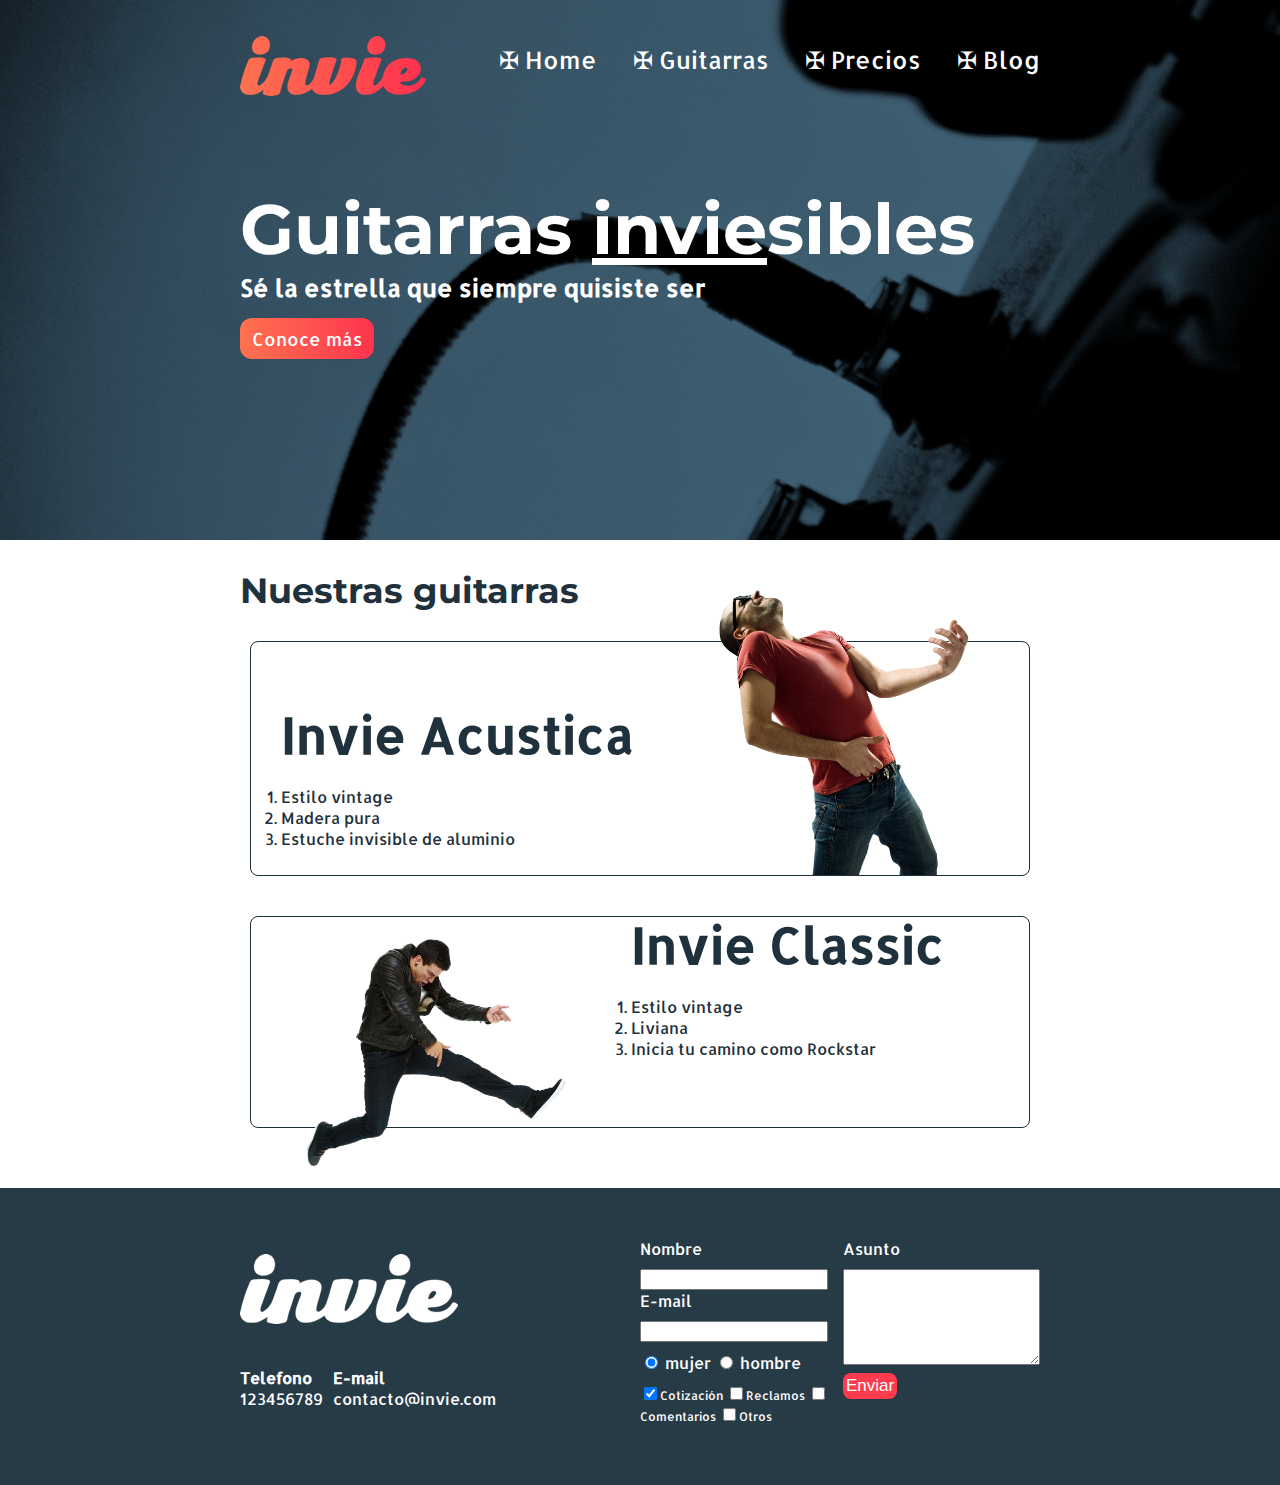
<file: index.html>
<!DOCTYPE html>
<html>
  <head>
    <meta charset="utf-8">
    <title>Invie - tus mejores guitarras</title>
    <link href="https://fonts.googleapis.com/css?family=Montserrat|Allerta" rel="stylesheet">
    <link rel="stylesheet" href="css/invie.css"/>
  </head>
  <body>
    <section id="portada" class="portada background">  <!-- portada -->
      <div class="contenedor">
        <header id="header" class="header contenedor"> <!-- header -->
          <figure class="logotipo">    <!-- logotipo -->
            <img src="images/invie.png" width="186" height="60" alt="Invie logotipo
            "/>
          </figure>
          <nav class="menu">  <!-- menu -->
            <ul>
              <li>
                <a href="index.html">Home</a>
              </li>
              <li>
                <a href="#seccion2">Guitarras</a>
              </li>
              <li>
                <a href="precios.html">Precios</a>
              </li>
              <li>
                <a href="reto 1/index.html">Blog</a>
              </li>
            </ul>
          </nav>
        </header>
        <h1 class="titulo">Guitarras <span class="sub">invie</span>sibles</h1> <!-- titulo -->
        <h3 class="title-a">Sé la estrella que siempre quisiste ser</h3>  <!-- resumen -->
        <a class="boton" href="#seccion2">Conoce más</a><!-- boton -->
      </div>
    </section>
    <section id="seccion2" class="guitarras contenedor">  <!-- guitarras -->
      <h2>Nuestras guitarras</h2>  <!-- titulo -->
      <article class="guitarra">  <!-- guitarras1 -->
        <img class="derecha" src="images/invie-acustica.png" width="350" alt="Guitarra acustica"/>
        <div class="clase-acustica">
          <h3 class="title-b">Invie Acustica</h3>
          <ol>
            <li>Estilo vintage</li>
            <li>Madera pura</li>
            <li>Estuche invisible de aluminio</li>
          </ol>
        </div>
      </article>
      <article class="guitarra b">  <!-- guitarras2 -->
        <img class="izquierda" src="images/invie-classic.png" width="350" alt="Guitarra clasica"/>
        <div class="clase-clasica">
          <h3 class="title-b">Invie Classic</h3>
          <ol>
            <li>Estilo vintage</li>
            <li>Liviana</li>
            <li>Inicia tu camino como Rockstar</li>
          </ol>
        </div>
      </article>
    </section>
    <footer class="footer">
      <div class="contenedor">
        <div class="contacto">
          <img src="images\invie-white.png" alt="logotipo blanco"><!-- img -->
          <a href="tel:"><strong>Telefono </strong><span>123456789</span></a><!-- telefono -->
          <a href="mailto:"><strong>E-mail </strong><span>contacto@invie.com</span></a><!-- e-mail -->
        </div>
        <form class="formulario">
          <div class="columna">
            <!-- <div class="datos"> -->
            <label for="nombre">Nombre</label> <!-- nombre, texto -->
            <input type="text" required id="nombre" name="Nombre"/>
            <label for="correo">E-mail</label><!-- email, texto -->
            <input type="email" required id="correo" name="correo"/>
            <!-- </div> -->
            <div class="sexo">
              <label for="mujer"><!-- sexo? -->
                <input type="radio" checked id="mujer" name="sexo" value="mujer"/> mujer
              </lable>
              <label for="hombre">
                <input type="radio" id="hombre" name="sexo" value="hombre"/> hombre
              </lable>
            </div>
            <div class="intereses">
              <label for="cotizacion">
                <input type="checkbox" checked id="cotizacion" name="intereses" value="cotizacion">Cotización
              </label>
              <label for="reclamos">
                <input type="checkbox" id="reclamos" name="intereses" value="reclamos">Reclamos
              </label><label for="comentarios">
                <input type="checkbox" id="comentarios" name="intereses" value="comentarios">Comentarios
              </label><label for="otros">
                <input type="checkbox" id="otros" name="intereses" value="otros">Otros
              </label>
            </div>
          </div>
            <div class="comentarios">
              <label for="coment"> Asunto </label>
              <textarea name="comentarios" id="coment" rows="6" cols="22"></textarea>
              <input type="submit" value="Enviar" class="boton2"/>
            </div>
        </form>
      </div>
    </footer>

  </body>
</html>
</file>
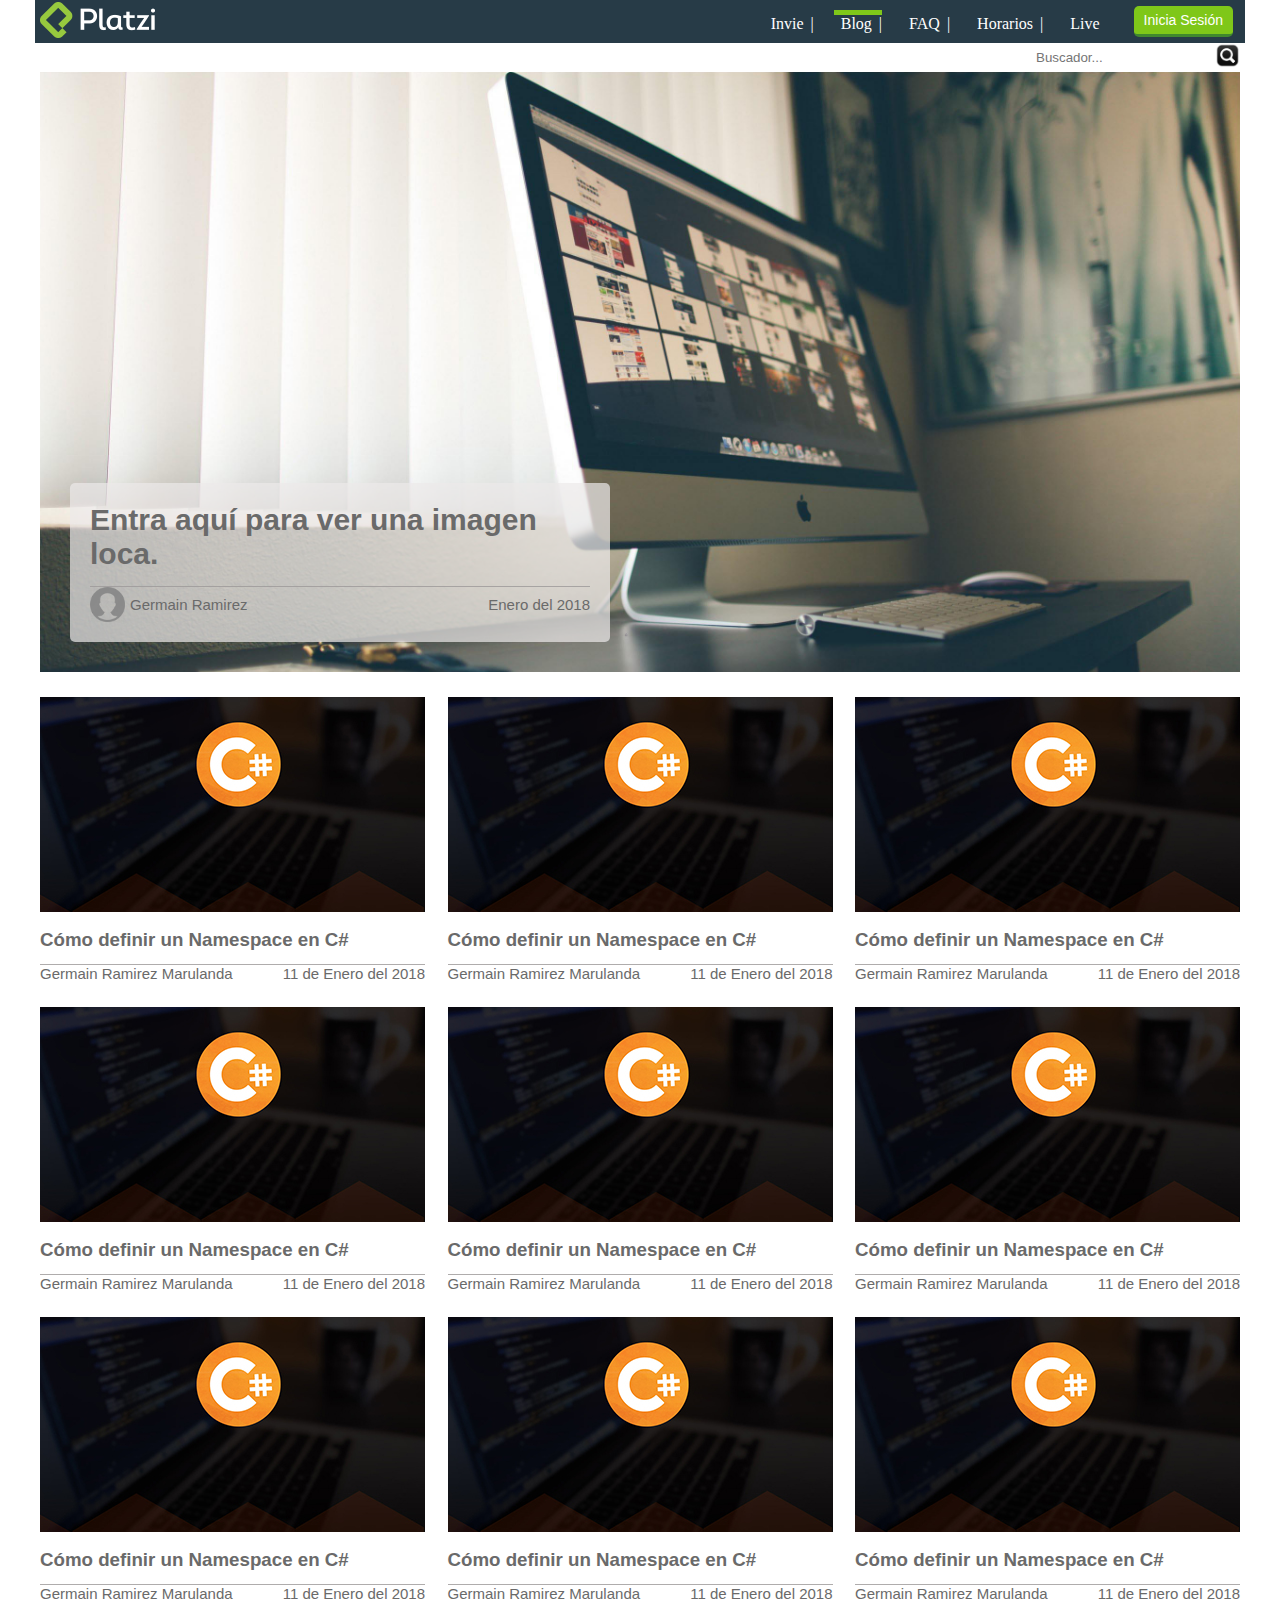
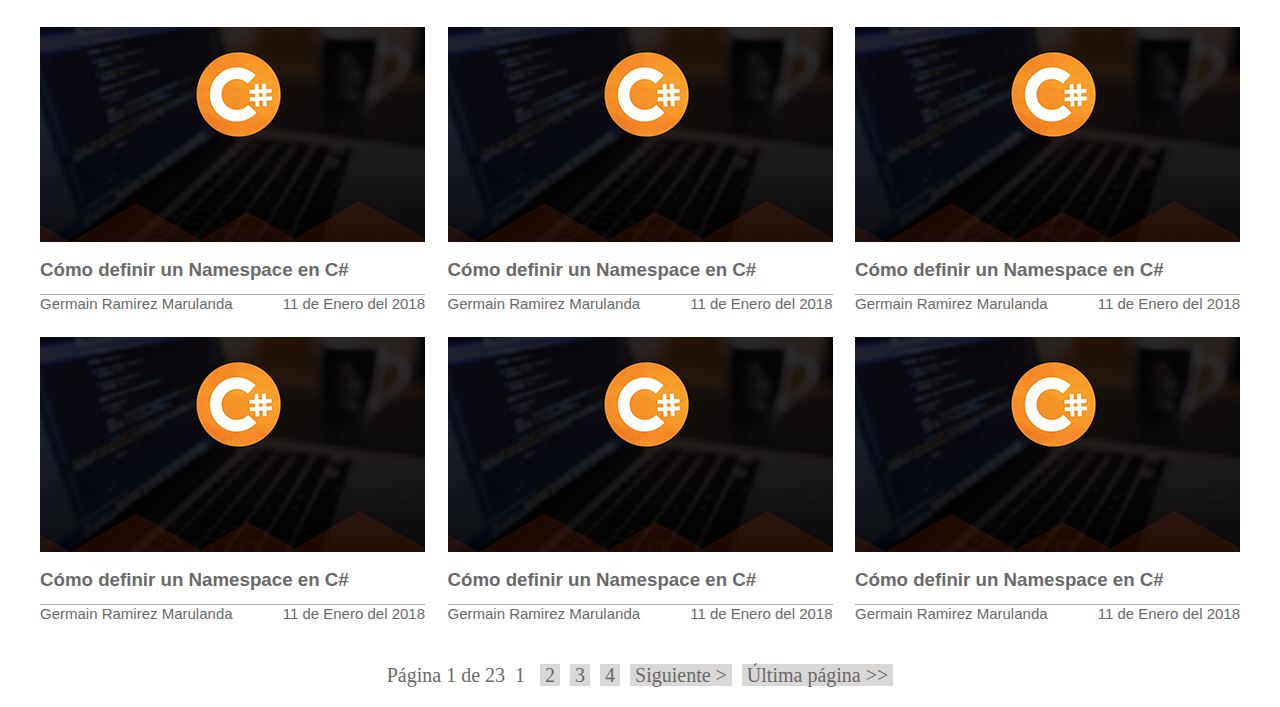
<file: reto 1/index.html>
<!DOCTYPE html>
<html>
  <head>
    <meta charset="utf-8">
    <title>Blog de platzi</title>
    <link rel="stylesheet" href="css/blog.css">
  </head>
  <body>
    <header class="header container">
      <a href="gindex.html"> <img src="imagenes/Platzi.png" alt="logotipo"> </a>
      <nav class="menu">
        <ul>
          <li><a href="../index.html">Invie</a></li>
          <li class="active"><a href="#">Blog</a></li>
          <li><a href="#">FAQ</a></li>
          <li><a href="#">Horarios</a></li>
          <li><a href="#">Live</a></li>
        </ul>
          <a href="index.html">
          <button type="submit">Inicia Sesión</button>
          </a>
      </nav>
    </header>
    <main class="container">
      <section class="buscador">
        <label> <input type="search" placeholder="Buscador..."> <a href="gindex.html"> <img src="imagenes/lupa.jpg" alt="lupa" height="25px" width="25px"></a> </label>
      </section>
      <section class="portada">
        <a href="imagen.html" class="etiqueta">
          <h2>Entra aquí para ver una imagen loca.</h2>
            <div class="publicacion">
              <div class="autor">
                <img src="imagenes/avatar-icon2.png" alt="Avatar" width="35"> <span>Germain Ramirez</span>
              </div>
              <p>Enero del 2018</p>
            </div>
        </a>
      </section>
      <div class="fila">
        <a href="#" class="articulo">
            <img src="images/c.jpg" alt="Namespace en c#" class="img-art"/>
            <h3>Cómo definir un Namespace en C#</h3>
            <div class="publicacion">
              <span>Germain Ramirez Marulanda</span>
              <span>11 de Enero del 2018</span>
            </div>
        </a>
          <a href="#" class="articulo">
              <img src="images/c.jpg" alt="Namespace en c#" class="img-art"/>
              <h3>Cómo definir un Namespace en C#</h3>
              <div class="publicacion">
                <span>Germain Ramirez Marulanda</span>
                <span>11 de Enero del 2018</span>
              </div>
          </a>
          <a href="#" class="articulo">
              <img src="images/c.jpg" alt="Namespace en c#" class="img-art"/>
              <h3>Cómo definir un Namespace en C#</h3>
              <div class="publicacion">
                <span>Germain Ramirez Marulanda</span>
                <span>11 de Enero del 2018</span>
              </div>
          </a>
        </div>
        <div class="fila">
          <a href="#" class="articulo">
              <img src="images/c.jpg" alt="Namespace en c#" class="img-art"/>
              <h3>Cómo definir un Namespace en C#</h3>
              <div class="publicacion">
                <span>Germain Ramirez Marulanda</span>
                <span>11 de Enero del 2018</span>
              </div>
          </a>
            <a href="#" class="articulo">
                <img src="images/c.jpg" alt="Namespace en c#" class="img-art"/>
                <h3>Cómo definir un Namespace en C#</h3>
                <div class="publicacion">
                  <span>Germain Ramirez Marulanda</span>
                  <span>11 de Enero del 2018</span>
                </div>
            </a>
            <a href="#" class="articulo">
                <img src="images/c.jpg" alt="Namespace en c#" class="img-art"/>
                <h3>Cómo definir un Namespace en C#</h3>
                <div class="publicacion">
                  <span>Germain Ramirez Marulanda</span>
                  <span>11 de Enero del 2018</span>
                </div>
            </a>
          </div>
          <div class="fila">
            <a href="#" class="articulo">
                <img src="images/c.jpg" alt="Namespace en c#" class="img-art"/>
                <h3>Cómo definir un Namespace en C#</h3>
                <div class="publicacion">
                  <span>Germain Ramirez Marulanda</span>
                  <span>11 de Enero del 2018</span>
                </div>
            </a>
              <a href="#" class="articulo">
                  <img src="images/c.jpg" alt="Namespace en c#" class="img-art"/>
                  <h3>Cómo definir un Namespace en C#</h3>
                  <div class="publicacion">
                    <span>Germain Ramirez Marulanda</span>
                    <span>11 de Enero del 2018</span>
                  </div>
              </a>
              <a href="#" class="articulo">
                  <img src="images/c.jpg" alt="Namespace en c#" class="img-art"/>
                  <h3>Cómo definir un Namespace en C#</h3>
                  <div class="publicacion">
                    <span>Germain Ramirez Marulanda</span>
                    <span>11 de Enero del 2018</span>
                  </div>
              </a>
            </div>
            <div class="fila">
              <a href="#" class="articulo">
                  <img src="images/c.jpg" alt="Namespace en c#" class="img-art"/>
                  <h3>Cómo definir un Namespace en C#</h3>
                  <div class="publicacion">
                    <span>Germain Ramirez Marulanda</span>
                    <span>11 de Enero del 2018</span>
                  </div>
              </a>
              <a href="#" class="articulo">
                  <img src="images/c.jpg" alt="Namespace en c#" class="img-art"/>
                  <h3>Cómo definir un Namespace en C#</h3>
                  <div class="publicacion">
                    <span>Germain Ramirez Marulanda</span>
                    <span>11 de Enero del 2018</span>
                  </div>
              </a>
              <a href="#" class="articulo">
                  <img src="images/c.jpg" alt="Namespace en c#" class="img-art"/>
                  <h3>Cómo definir un Namespace en C#</h3>
                  <div class="publicacion">
                    <span>Germain Ramirez Marulanda</span>
                    <span>11 de Enero del 2018</span>
                  </div>
              </a>
            </div>
            <div class="fila">
              <a href="#" class="articulo">
                  <img src="images/c.jpg" alt="Namespace en c#" class="img-art"/>
                  <h3>Cómo definir un Namespace en C#</h3>
                  <div class="publicacion">
                    <span>Germain Ramirez Marulanda</span>
                    <span>11 de Enero del 2018</span>
                  </div>
              </a>
              <a href="#" class="articulo">
                  <img src="images/c.jpg" alt="Namespace en c#" class="img-art"/>
                  <h3>Cómo definir un Namespace en C#</h3>
                  <div class="publicacion">
                    <span>Germain Ramirez Marulanda</span>
                    <span>11 de Enero del 2018</span>
                  </div>
              </a>
              <a href="#" class="articulo">
                  <img src="images/c.jpg" alt="Namespace en c#" class="img-art"/>
                  <h3>Cómo definir un Namespace en C#</h3>
                  <div class="publicacion">
                    <span>Germain Ramirez Marulanda</span>
                    <span>11 de Enero del 2018</span>
                  </div>
              </a>
            </div>
  </main>
  <footer class="footer">
    <p>Página 1 de 23 </p>
    <div class="pagination">
      <a href="#" class="active">1</a>
      <a href="#">2</a>
      <a href="#">3</a>
      <a href="#">4</a>
      <a href="#">Siguiente ></a>
      <a href="#">Última página >></a>
    </div>
  </footer>
  </body>
</html>
</file>
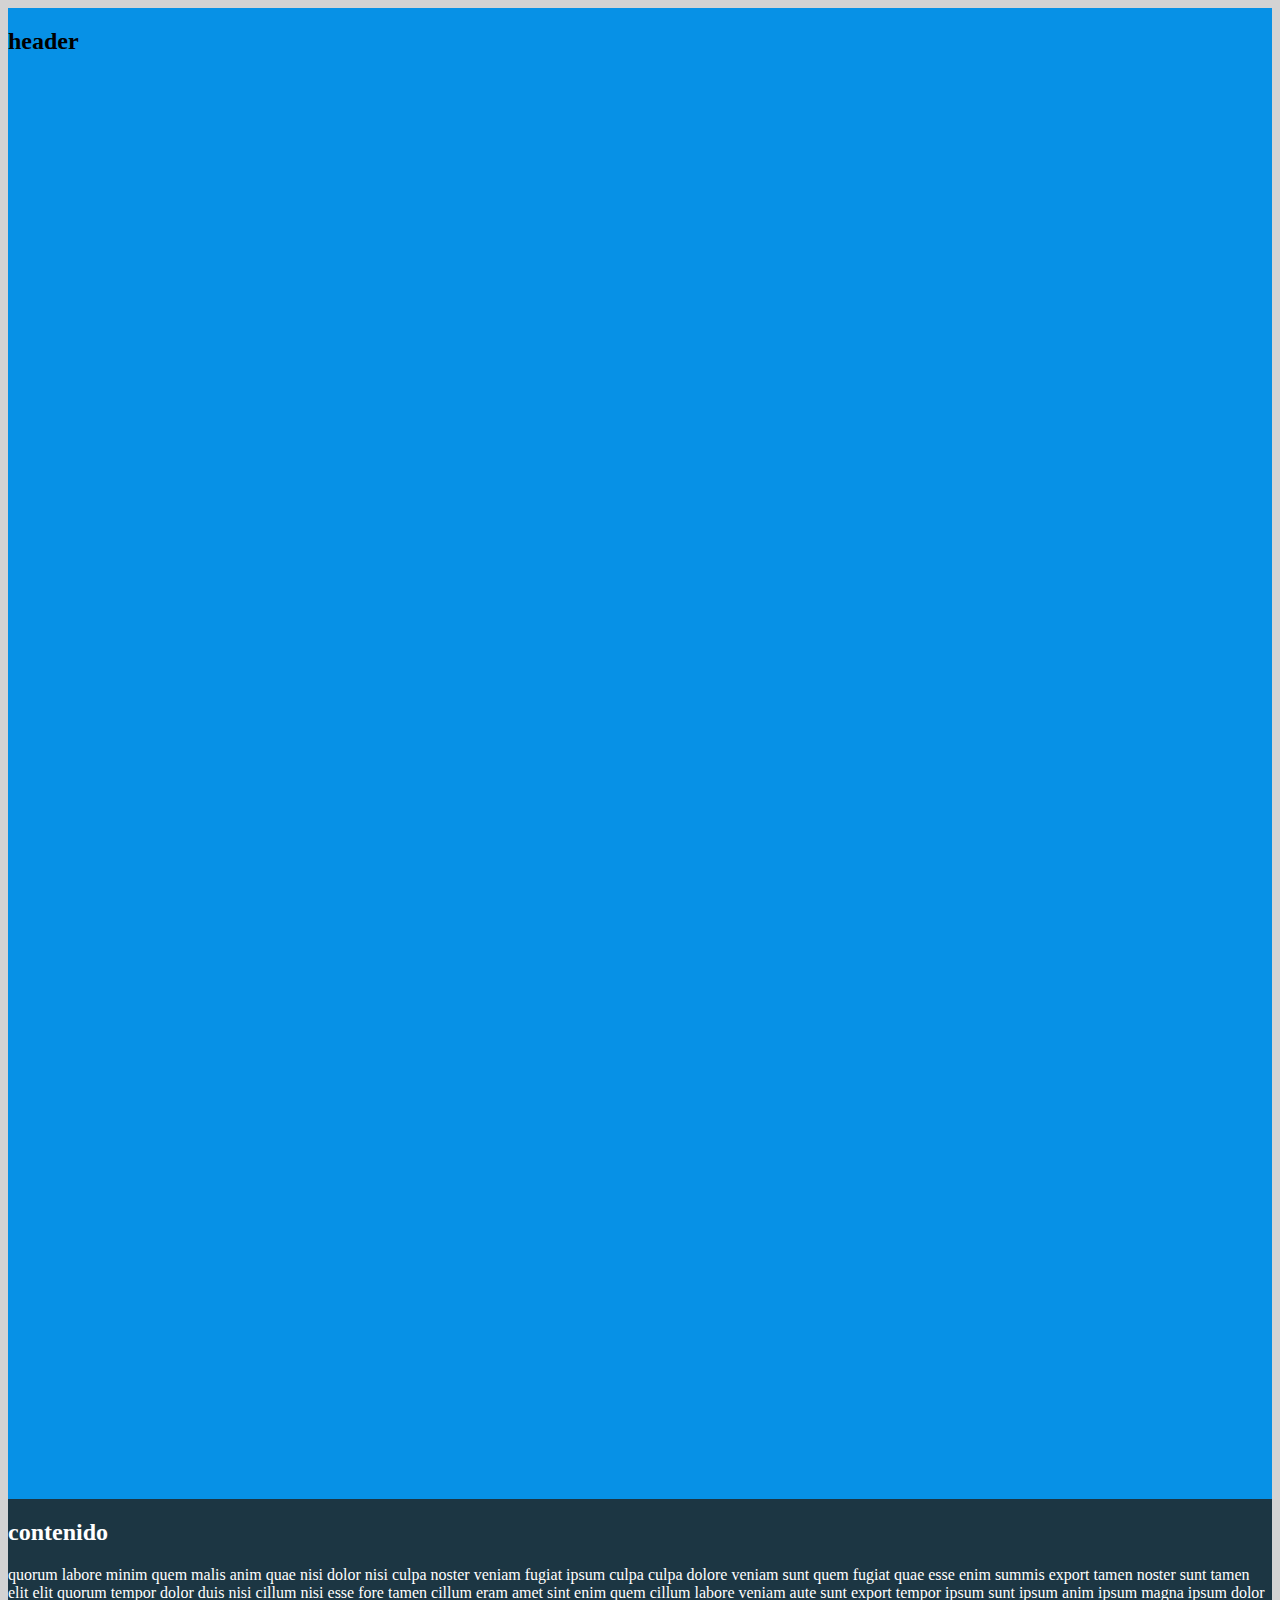
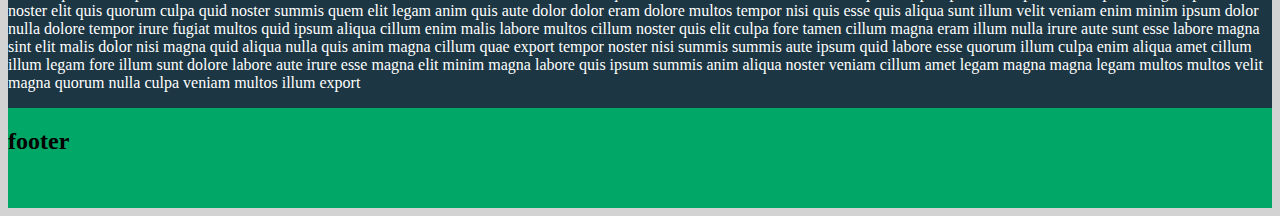
<file: footer.html>
<!DOCTYPE html>
<html>
  <head>
    <meta charset="utf-8">
    <title>practica del footer</title>
    <link rel="stylesheet" href="css/footer.css">
  </head>
  <body>
    <header>
      <h2>header</h2>
    </header>
    <section>
      <h2>contenido</h2>
      <p>quorum labore minim quem malis anim quae nisi dolor nisi culpa noster veniam
        fugiat ipsum culpa culpa dolore veniam sunt quem fugiat quae esse enim summis
        export tamen noster sunt tamen elit elit quorum tempor dolor duis nisi cillum
        nisi esse fore tamen cillum eram amet sint enim quem cillum labore veniam aute
        sunt export tempor ipsum sunt ipsum anim ipsum magna ipsum dolor noster elit
        quis quorum culpa quid noster summis quem elit legam anim quis aute dolor dolor
        eram dolore multos tempor nisi quis esse quis aliqua sunt illum velit veniam
        enim minim ipsum dolor nulla dolore tempor irure fugiat multos quid ipsum aliqua
        cillum enim malis labore multos cillum noster quis elit culpa fore tamen cillum
        magna eram illum nulla irure aute sunt esse labore magna sint elit malis dolor
        nisi magna quid aliqua nulla quis anim magna cillum quae export tempor noster
        nisi summis summis aute ipsum quid labore esse quorum illum culpa enim aliqua
        amet cillum illum legam fore illum sunt dolore labore aute irure esse magna elit
        minim magna labore quis ipsum summis anim aliqua noster veniam cillum amet legam
        magna magna legam multos multos velit magna quorum nulla culpa veniam multos
        illum export</p>

    </section>
    <footer>
      <h2>footer</h2>
    </footer>
  </body>
</html>
</file>
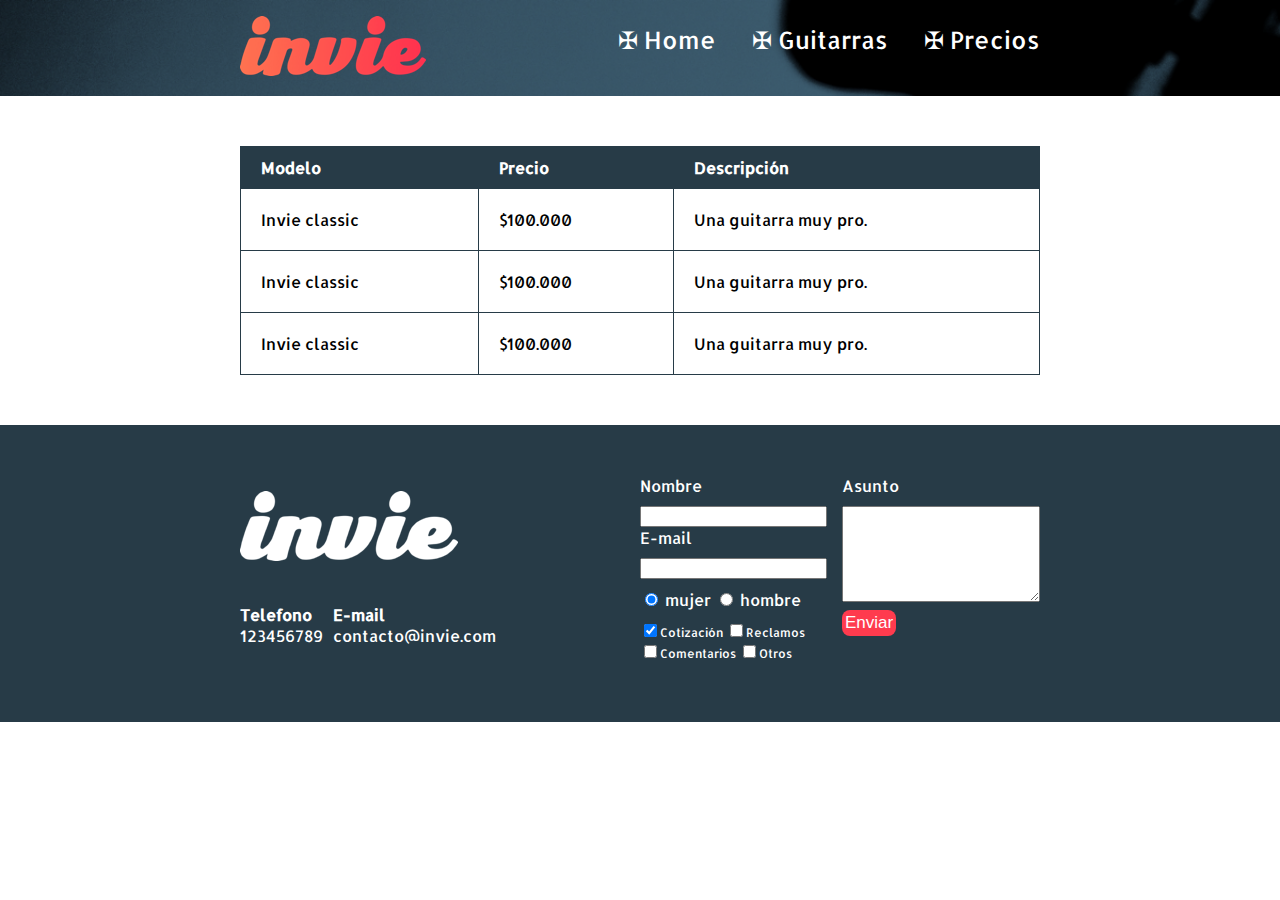
<file: precios.html>
<!DOCTYPE html>
<html>
<head>
  <meta charset="utf-8">
  <title>Precios de tus mejores guitarras</title>
  <link href="https://fonts.googleapis.com/css?family=Montserrat|Allerta" rel="stylesheet">
  <link rel="stylesheet" href="css/invie.css"/>
</head>
  <body>
    <header id="header" class="header background"> <!-- header -->
      <div class="contenedor">
      <figure class="logotipo">    <!-- logotipo -->
        <img src="images/invie.png" width="186" height="60" alt="Invie logotipo
        "/>
      </figure>
      <nav class="menu">  <!-- menu -->
        <ul>
          <li>
            <a href="index.html">Home</a>
          </li>
          <li>
            <a href="index.html#seccion2">Guitarras</a>
          </li>
          <li>
            <a href="precios.html">Precios</a>
          </li>
        </ul>
      </nav>
    </div>
    </header>
      <section class="tabla contenedor">
        <table>
          <thead>
            <tr>
              <th>Modelo</th>
              <th>Precio</th>
              <th>Descripción</th>
            </tr>
          </thead>
          <tbody>
            <tr>
              <td>Invie classic </td>
              <td>$100.000 </td>
              <td>Una guitarra muy pro.</td>
            </tr>
            <tr>
              <td>Invie classic </td>
              <td>$100.000 </td>
              <td>Una guitarra muy pro.</td>
            </tr>
            <tr>
              <td>Invie classic </td>
              <td>$100.000 </td>
              <td>Una guitarra muy pro.</td>
            </tr>
          </tbody>
        </table>
    </section>
    <footer class="footer">
      <div class="contenedor">
        <div class="contacto">
          <img src="images\invie-white.png" alt="logotipo blanco"><!-- img -->
          <a href="tel:"><strong>Telefono </strong><span>123456789</span></a><!-- telefono -->
          <a href="mailto:"><strong>E-mail </strong><span>contacto@invie.com</span></a><!-- e-mail -->
        </div>
        <form class="formulario">
          <div class="columna">
            <!-- <div class="datos"> -->
            <label for="nombre">Nombre</label> <!-- nombre, texto -->
            <input type="text" required id="nombre" name="Nombre"/>
            <label for="correo">E-mail</label><!-- email, texto -->
            <input type="email" required id="correo" name="correo"/>
            <!-- </div> -->
            <div class="sexo">
              <label for="mujer"><!-- sexo? -->
                <input type="radio" checked id="mujer" name="sexo" value="mujer"/> mujer
              </lable>
              <label for="hombre">
                <input type="radio" id="hombre" name="sexo" value="hombre"/> hombre
              </lable>
            </div>
            <div class="intereses">
              <label for="cotizacion">
                <input type="checkbox" checked id="cotizacion" name="intereses" value="cotizacion">Cotización
              </label>
              <label for="reclamos">
                <input type="checkbox" id="reclamos" name="intereses" value="reclamos">Reclamos
              </label><label for="comentarios">
                <input type="checkbox" id="comentarios" name="intereses" value="comentarios">Comentarios
              </label><label for="otros">
                <input type="checkbox" id="otros" name="intereses" value="otros">Otros
              </label>
            </div>
          </div>
            <div class="comentarios">
              <label for="coment"> Asunto </label>
              <textarea name="comentarios" id="coment" rows="6" cols="22"></textarea>
              <input type="submit" value="Enviar" class="boton2"/>
            </div>
        </form>
      </div>
    </footer>
  </body>
</html>
</file>
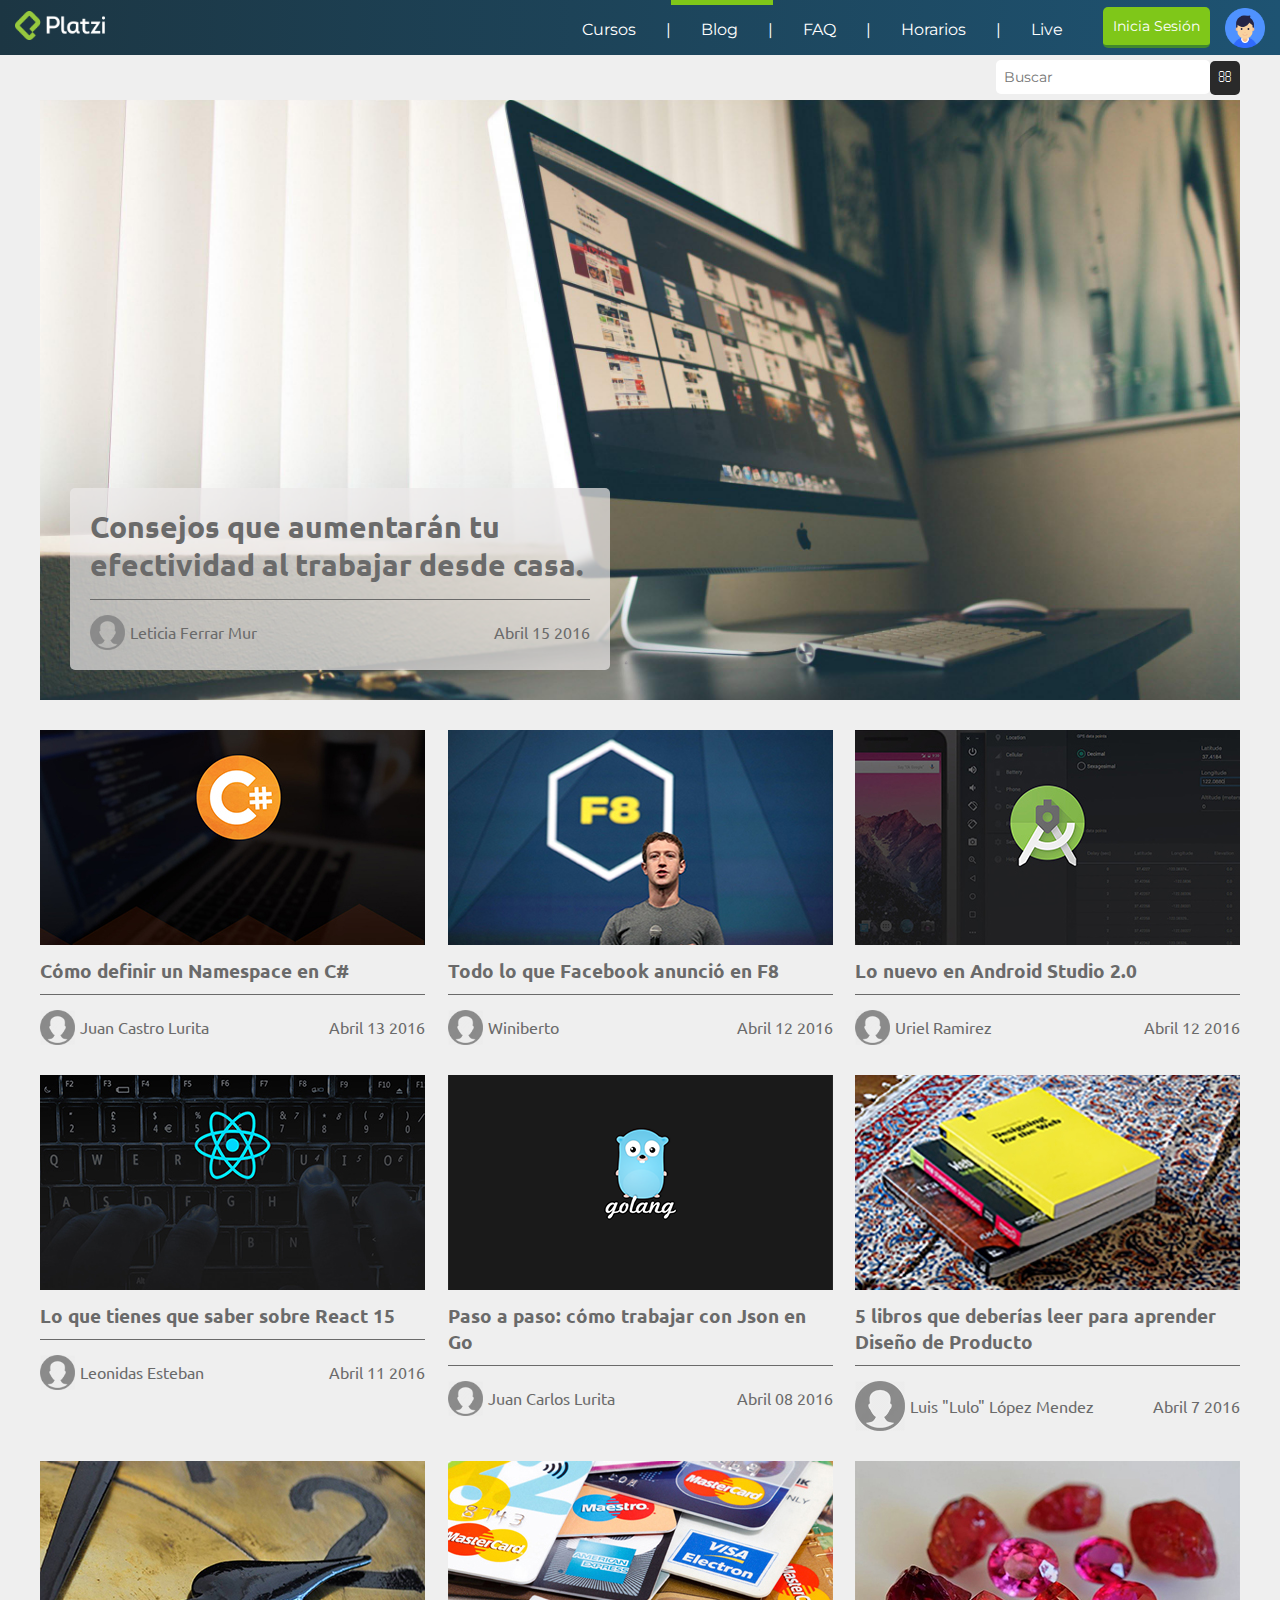
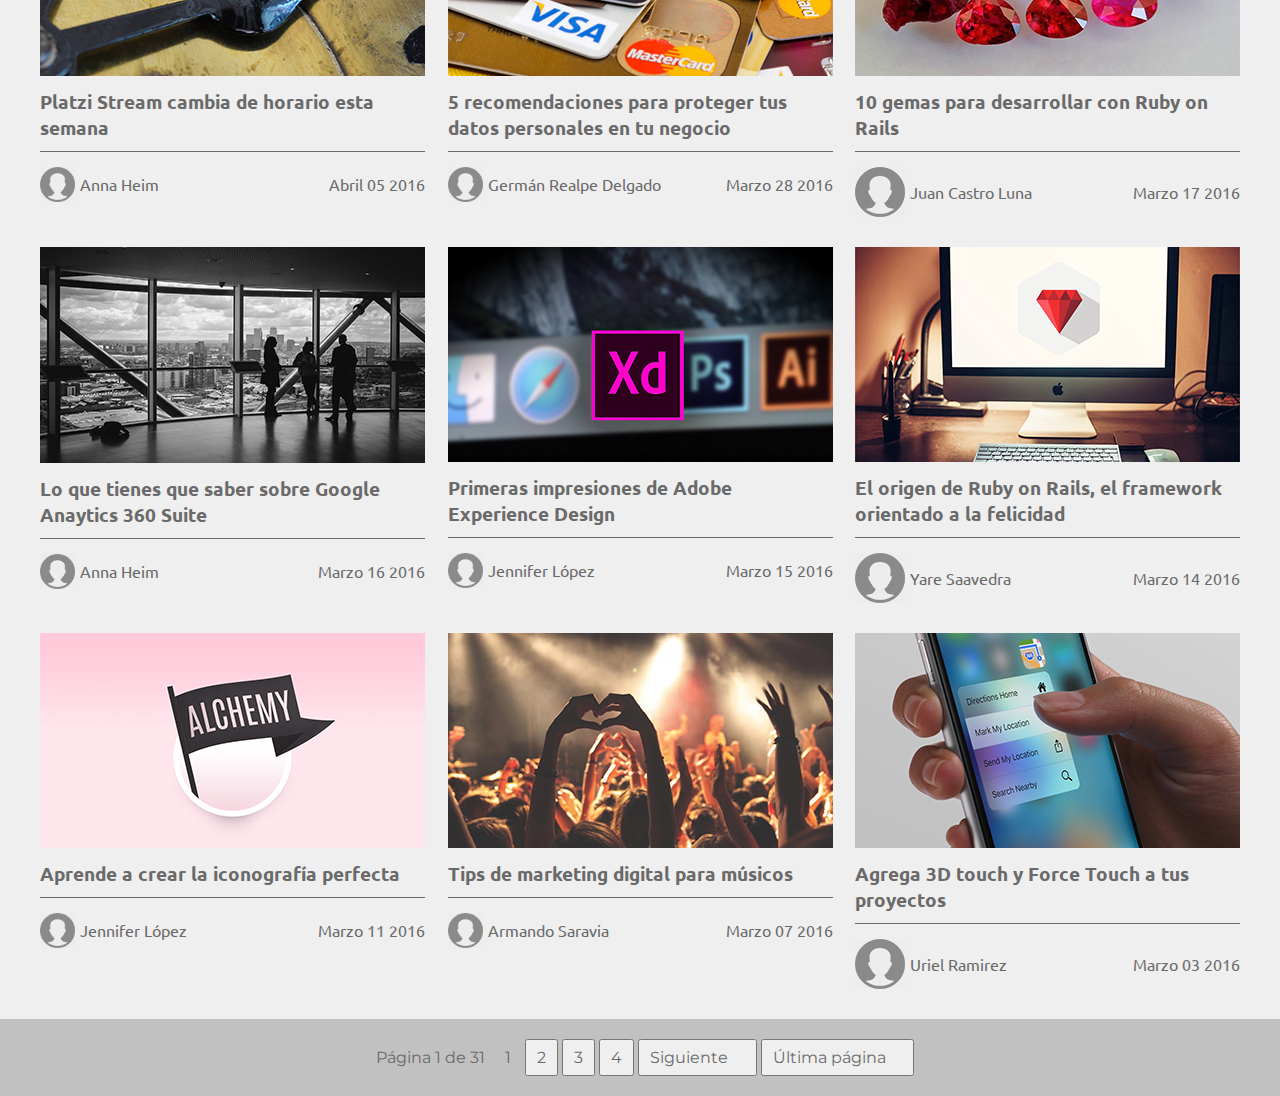
<file: reto 1/gindex.html>
<!DOCTYPE html>
<html lang="en">
<head>
    <meta charset="UTF-8">
    <title>Platzi Blog</title>
    <link rel="stylesheet" href="css/gblog.css">
    <link href="https://fonts.googleapis.com/css?family=Montserrat|Ubuntu" rel="stylesheet">
</head>
<body>
    <header>
        <a href="gindex.html"><img src="images/Platzi.png" alt="Logo Platzi" width="90"></a>
        <nav class="menu">
            <ul>
                <li><a href="#">Cursos</a></li>
                <li class="active"><a href="#">Blog</a></li>
                <li><a href="#">FAQ</a></li>
                <li><a href="#">Horarios</a></li>
                <li><a href="#">Live</a></li>
            </ul>
            <button type="submit">Inicia Sesión</button>
            <img src="images/avatar-icon.png" alt="Avatar" width="40">
        </nav>
    </header>
    <main class="container">
        <section class="buscar">
            <label><input type="text" placeholder="Buscar"><button type="submit" class="icono">&#xf002;</button></label>
        </section>
        <section>
            <article class="principal">
                <a href="#" class="etiqueta">
                    <h2>Consejos que aumentarán tu efectividad al trabajar desde casa.</h2>
                    <div class="publicacion">
                        <div class="autor">
                            <img src="images/avatar-icon2.png" alt="Avatar" width="35"><span>Leticia Ferrar Mur</span>
                        </div>
                        <p>Abril 15 2016</p>
                    </div>
                </a>
            </article>
        </section>
        <div class="fila">
            <a href="#" class="articulo">
                <img src="images/c.jpg" alt="Namespace en c#" class="img-art"/>
                <h3>Cómo definir un Namespace en C#</h3>
                <div class="publicacion">
                    <div class="autor">
                        <img src="images/avatar-icon2.png" alt="Avatar" width="35"><span>Juan Castro Lurita</span>
                    </div>
                    <p>Abril 13 2016</p>
                </div>
            </a>
            <a href="#" class="articulo">
                <img src="images/fb-f8.jpg" alt="Facebook en F8" class="img-art"/>
                <h3>Todo lo que Facebook anunció en F8</h3>
                <div class="publicacion">
                    <div class="autor">
                        <img src="images/avatar-icon2.png" alt="Avatar" width="35"><span>Winiberto</span>
                    </div>
                    <p>Abril 12 2016</p>
                </div>
            </a>
            <a href="#" class="articulo">
                <img src="images/android.jpg" alt="Nuevo en Android Studio" class="img-art"/>
                <h3>Lo nuevo en Android Studio 2.0</h3>
                <div class="publicacion">
                    <div class="autor">
                        <img src="images/avatar-icon2.png" alt="Avatar" width="35"><span>Uriel Ramirez</span>
                    </div>
                    <p>Abril 12 2016</p>
                </div>
            </a>
        </div>
        <div class="fila">
            <a href="#" class="articulo">
                <img src="images/react15.jpg" alt="React 15" class="img-art"/>
                <h3>Lo que tienes que saber sobre React 15</h3>
                <div class="publicacion">
                    <div class="autor">
                        <img src="images/avatar-icon2.png" alt="Avatar" width="35"><span>Leonidas Esteban</span>
                    </div>
                    <p>Abril 11 2016</p>
                </div>
            </a>
            <a href="#" class="articulo">
                <img src="images/json-go.png" alt="Trabajar con Json Go" class="img-art"/>
                <h3>Paso a paso: cómo trabajar con Json en Go</h3>
                <div class="publicacion">
                    <div class="autor">
                        <img src="images/avatar-icon2.png" alt="Avatar" width="35"><span>Juan Carlos Lurita</span>
                    </div>
                    <p>Abril 08 2016</p>
                </div>
            </a>
            <a href="#" class="articulo">
                <img src="images/libros-web.jpg" alt="Libre sobre diseño" class="img-art"/>
                <h3>5 libros que deberías leer para aprender Diseño de Producto</h3>
                <div class="publicacion">
                    <div class="autor">
                        <img src="images/avatar-icon2.png" alt="Avatar"><span>Luis "Lulo" López Mendez</span>
                    </div>
                    <p>Abril 7 2016</p>
                </div>
            </a>
        </div>
        <div class="fila">
            <a href="#" class="articulo">
                <img src="images/platzi-stream.jpg" alt="Cambio de horario" class="img-art"/>
                <h3>Platzi Stream cambia de horario esta semana</h3>
                <div class="publicacion">
                    <div class="autor">
                        <img src="images/avatar-icon2.png" alt="Avatar" width="35"><span>Anna Heim</span>
                    </div>
                    <p>Abril 05 2016</p>
                </div>
            </a>
            <a href="#" class="articulo">
                <img src="images/tarjetas.jpg" alt="Recomendaciones" class="img-art"/>
                <h3>5 recomendaciones para proteger tus datos personales en tu negocio</h3>
                <div class="publicacion">
                    <div class="autor">
                        <img src="images/avatar-icon2.png" alt="Avatar" width="35"><span>Germán Realpe Delgado</span>
                    </div>
                    <p>Marzo 28 2016</p>
                </div>
            </a>
            <a href="#" class="articulo">
                <img src="images/gemas.jpg" alt="Ruby on rails" class="img-art"/>
                <h3>10 gemas para desarrollar con Ruby on Rails</h3>
                <div class="publicacion">
                    <div class="autor">
                        <img src="images/avatar-icon2.png" alt="Avatar"><span>Juan Castro Luna</span>
                    </div>
                    <p>Marzo 17 2016</p>
                </div>
            </a>
        </div>
        <div class="fila">
            <a href="#" class="articulo">
                <img src="images/google-analytics.jpg" alt="Google Analytics" class="img-art"/>
                <h3>Lo que tienes que saber sobre Google Anaytics 360 Suite</h3>
                <div class="publicacion">
                    <div class="autor">
                        <img src="images/avatar-icon2.png" alt="Avatar" width="35"><span>Anna Heim</span>
                    </div>
                    <p>Marzo 16 2016</p>
                </div>
            </a>
            <a href="#" class="articulo">
                <img src="images/adobe-xd.jpg" alt="Impresiones de Adobe XD" class="img-art"/>
                <h3>Primeras impresiones de Adobe Experience Design</h3>
                <div class="publicacion">
                    <div class="autor">
                        <img src="images/avatar-icon2.png" alt="Avatar" width="35"><span>Jennifer López</span>
                    </div>
                    <p>Marzo 15 2016</p>
                </div>
            </a>
            <a href="#" class="articulo">
                <img src="images/origen-ruby.png" alt="Origen Ruby on rails" class="img-art"/>
                <h3>El origen de Ruby on Rails, el framework orientado a la felicidad</h3>
                <div class="publicacion">
                    <div class="autor">
                        <img src="images/avatar-icon2.png" alt="Avatar"><span>Yare Saavedra</span>
                    </div>
                    <p>Marzo 14 2016</p>
                </div>
            </a>
        </div>
        <div class="fila">
            <a href="#" class="articulo">
                <img src="images/iconografia.jpg" alt="Iconografía perfecta" class="img-art"/>
                <h3>Aprende a crear la iconografía perfecta</h3>
                <div class="publicacion">
                    <div class="autor">
                        <img src="images/avatar-icon2.png" alt="Avatar" width="35"><span>Jennifer López</span>
                    </div>
                    <p>Marzo 11 2016</p>
                </div>
            </a>
            <a href="#" class="articulo">
                <img src="images/mkt-musicos.jpg" alt="Mkt para músicos" class="img-art"/>
                <h3>Tips de marketing digital para músicos</h3>
                <div class="publicacion">
                    <div class="autor">
                        <img src="images/avatar-icon2.png" alt="Avatar" width="35"><span>Armando Saravia</span>
                    </div>
                    <p>Marzo 07 2016</p>
                </div>
            </a>
            <a href="#" class="articulo">
                <img src="images/3d-touch.jpg" alt="Agrega 3D touch" class="img-art"/>
                <h3>Agrega 3D touch y Force Touch a tus proyectos</h3>
                <div class="publicacion">
                    <div class="autor">
                        <img src="images/avatar-icon2.png" alt="Avatar"><span>Uriel Ramirez</span>
                    </div>
                    <p>Marzo 03 2016</p>
                </div>
            </a>
        </div>
    </main>
    <footer>
        <nav class="container">
            <p>Página 1 de 31</p>
            <div class="numeracion">
                <button href="#" class="active">1</button>
                <button href="#">2</button>
                <button href="#">3</button>
                <button href="#">4</button>
                <button href="#">Siguiente <span>&#xf105;</span></button>
                <button href="#">Última página <span>&#xf101;</span></button>
            </div>
        </nav>
    </footer>
</body>
</html>
</file>
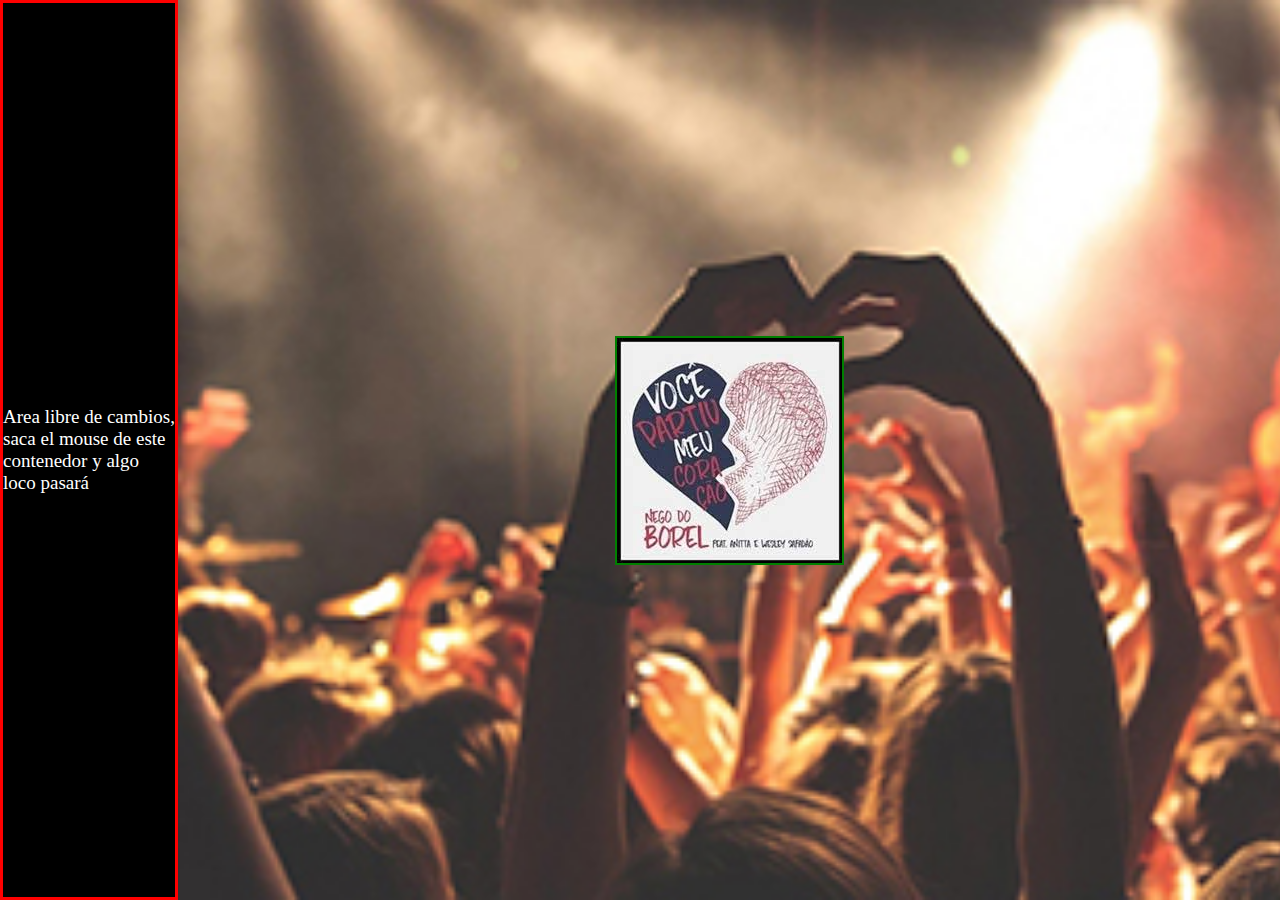
<file: reto 1/imagen.html>
<!DOCTYPE html>
<html>
  <head>
    <meta charset="utf-8">
    <title>imagen con estilo</title>
    <link rel="stylesheet" href="css/imagen.css">
  </head>
  <body>
    <section class="reposo">
        <p>Area libre de cambios, saca el mouse de este contenedor y algo loco pasará</p>

    </section>
    <section class="area">
        <div class="contenido">
          <p>Você partiu meu coração, ai meu coração
Mas meu amor não sinta pena, não, não
Que agora vai sobrar, então
Um pedacin pra cada esquema
Só um pedacin
Se eu não guardo nem dinheiro
O que dirá guardar rancor
Você vacilou primeiro
Nosso caso acabou. germain gora vai sobrar, então
Um pedacin pra cada esquema
Só um pedacin
Se eu não guardo nem dinheiro
O que dirá guardar rancor
Você vacilou primeiro
Nosso caso acabou. germain</p>
          <img src="imagenes\descarga.jpg" alt="">
        </div>
    </section>
  </body>
</html>
</file>
<file: css/invie.css>
/* * {
  border: 2px solid red;
  padding: 10px;
  margin: 10px;
} */
html {
  position: relative;
}
body {
  font-family: 'Allerta', sans-serif;
  margin: 0;
  /* display: flex;
  min-height: 100vh;
  flex-wrap: wrap; */
}
.contenedor {
  width: 800px;
  margin: auto;
  position: relative;
}
.background {
  background-image: url("../images/background.png");
  background-size: cover;
}
input, textarea {
  outline: 0;
}
input:focus, textarea:focus {
  background: lightgray;
}
.titulo {
  font-size: 70px;
  font-family: 'Montserrat', sans-serif;
  margin-bottom: 0px;
  margin-top: 70px;
}
.sub {
  text-decoration: underline;
}
.title-a {
  font-size: 24px;
  margin-top: 0;
}
.title-b {
  font-size: 50px;
  margin-bottom: 20px;
}
.guitarras {
  color: #1F313C;
  margin-bottom: 60px;

}

.guitarras h2 {
  font-size: 35px;
  font-family: 'Montserrat', sans-serif;
}
.portada {
  color: white;
  padding: 20px;
  height: 500px;
}

.portada button{
  margin-bottom: 70px;
}
.menu {
  font-size: 24px;
  display: inline-block;
  position: absolute;
  right: 0;
}
.menu li {
  display: inline-block;
  margin-left: 30px;
}
.menu a {
  color: white;
  text-decoration: none;
}
.header {
  position: relative;
}
.logotipo {
  display: inline-block;
  margin-left: 0;
}

.derecha {
  float: right;
  position: relative;
  top: -127px;
}
.izquierda {
  float: left;
  position: relative;

}
.guitarra {
  /* overflow: hidden; */
  border: 1px solid #1F313C;
  padding: 10px;
  margin: 10px 10px 40px 10px;
  border-radius: 8px;
}
.guitarra.b {
  height: 190px;
}
.clase-acustica {
  margin right: 370px;
  padding-left: 20px;
}
.clase-clasica {
  margin-left: 370px;
  position: relative;
  bottom: 90px;
}
.guitarra ol {
  padding: 0;
}
.boton {
  color: white;
  background: #ff3b4e;
  border-radius: 12px;
  padding: 9px 12px;
  border: none;
  font-size: 18px;
  cursor: pointer;
  text-decoration: none;
  /* margin-bottom: 70px; */
  background: linear-gradient(to left, #fe344e, #ff7250);
}
.footer {
  background: #273B47;
  padding: 50px 10px;
  /* position: absolute;
  bottom: 0;
  width: 100%;
  height: auto; */
  align-self: flex-end;
}
.contacto {
  display: flex;
  width: 300px;
  flex-wrap: wrap;
  align-items: center;
}
.contacto img {
  display: block;
}
.contacto strong {
  display: block;
}
.contacto a {
  color: white;
  text-decoration: none;
  margin: 10px 10px 10px 0;
}
.footer .contenedor {
  display: flex;
  justify-content: space-between;
}
.formulario {
  display: flex;
  width: 400px;
  color: white;
}
.columna, .comentarios {
  display: flex;
  flex-direction: column;
}
.columna {
  margin-right: 15px;
}
.intereses label {
  font-size: 12px;
}
.formulario label, .sexo, .intereses {
  margin-bottom: 10px;
}
.sexo {
  margin-top: 10px;
}
.comentarios {
  align-items: flex-start;
}
.boton2 {
  color: white;
  background: #ff3b4e;
  border-radius: 8px;
  padding: 3px;
  border: none;
  font-size: 17px;
  margin-top: 8px;
}
table {
  width: 100%;
}
th {
  background: #273b47;
  color: white;
  padding: 10px 20px;
  text-align: left;
}
td {
  padding: 20px;
}
table, td, th {
  border: 1px solid #273b47;
  border-collapse: collapse;
}
.menu li:before {
  content: "✠";
  line-height: 20px;
  color: white;
}
.tabla {
  margin-top: 50px;
  margin-bottom: 50px;
}
/* footer {
  position: absolute;
  bottom: 0;
  width: 100%;
} */
</file>
<file: reto 1/css/blog.css>
* {
  margin: 0;
  /* padding: 0; */
}
/* body{
    background-color: #EFEFEF;
} */
.container {
  width: 1200px;
  margin: auto;
}
.header {
  background: #273B47;
  display: flex;
  justify-content: space-between;
  align-items: center;
  padding: 0 5px;
}
.menu, .menu button {
  display: flex;
  align-items: center;
}
.menu ul {
  display: flex;
  padding: 0 10px;
  list-style: none;
}
.menu ul li  {
  border-top: 5px solid transparent;
}
.menu ul .active{
    border-top: 5px solid #7fc719;
}
.menu ul li:hover {
  border-top: 5px solid #d03333;
}
.menu a {
  text-decoration: none;
  color: white;
  padding: 0 7px;
}
.menu li {
  margin: 10px;
}
.menu li::after {
  content: "|";
  color: white;
}
.menu ul li:last-child:after{
    display: none;
}
.menu button{
    padding: 6px 10px;
    font-size: 14px;
    background-color: #7fc719;
    border-radius: 5px;
    border: none;
    color: white;
    border-bottom: 3px solid #40882e;
    cursor: pointer;
    -webkit-transition: 0.25s;
    transition: 0.25s;
}
.menu button:active {
  transform: scale(.7);
}
.buscador {
  display: flex;
  justify-content: flex-end;
}
.icono {
  background-image: url('imagenes/lupa.jpg');
}
.buscador label{
  display: flex;
}
.buscador input {
  border: none;
}
.portada {
  background-image: url('../imagenes/prin-blog.jpg');
  height: 600px;
  background-size: cover;
  position: relative;
  border: none;
}
.etiqueta{
  background-color: rgba(236, 234, 234, 0.7);
  width: 500px;
  position: absolute;
  bottom: 30px;
  left: 30px;
  padding: 20px;
  border-radius: 5px;
  text-decoration: none;
}
.etiqueta:hover {
  background-color: black;
  transition: 2s;
}
.etiqueta h2 {
  font-family: 'Ubuntu', sans-serif;
  font-size: 30px;
  color: #6a6a6a;
  padding-bottom: 15px;
  border-bottom: 1px solid;
  border-bottom-color: #9c9999cf;
}
.publicacion {
  font-family: 'Ubuntu', sans-serif;
  font-size: 15px;
  color: #6a6a6a;
  display: flex;
  justify-content: space-between;
  align-items: center;
}
.autor {
  display: flex;
  align-items: center;
}
.autor img {
  padding-right: 5px;
}
.fila {
  display: flex;
  justify-content: space-between;
  margin: 25px 0;
}
.articulo {
    font-family: 'Ubuntu', sans-serif;
    color: #6a6a6a;
    text-decoration: none;
}
.articulo h3 {
  padding: 13px 0;
}
.articulo .publicacion{
  border-top: 1px solid;
  border-top-color: #9c9999cf;
}
.footer{
  display: flex;
  justify-content: center;
  font-size: 20px;
  color: #6a6a6a;
  margin-top: 42px;
  margin-bottom: 20px;
}
.pagination a{
  background: #c5c0c0a3;
  border: none;
  padding: 0 5px;
  text-decoration: none;
  margin-left: 5px;
  color: #6a6a6a;
}
.pagination .active {
  background: none;
}
</file>
<file: css/footer.css>
body {
  background: lightgray;
  display: flex;
  flex-direction: column;
  min-height: 200vh;
}
header {
  height: 50px;
  background: #0791E6;
  flex: 1;
}
section {
  background: #1C3643;
  color: white;

}
footer {
  background: #00A767;
  height: 100px;
  /* position: fixed;
  bottom: 0;
  left: 0;
  right: 0; */
}
</file>
<file: reto 1/css/gblog.css>
*{
    margin: 0;
    padding: 0;
}
body{
    background-color: #EFEFEF;
}
.container{
    width: 1200px;
    margin: auto;
}
header{
    /*background-color: #1C3643;*/
    background: #1c3643; /* Old browsers */
    background: -moz-linear-gradient(left,  #1c3643 0%, #1e5372 100%); /* FF3.6-15 */
    background: -webkit-linear-gradient(left,  #1c3643 0%,#1e5372 100%); /* Chrome10-25,Safari5.1-6 */
    background: linear-gradient(to right,  #1c3643 0%,#1e5372 100%); /* W3C, IE10+, FF16+, Chrome26+, Opera12+, Safari7+ */
    filter: progid:DXImageTransform.Microsoft.gradient( startColorstr='#1c3643', endColorstr='#1e5372',GradientType=1 ); /* IE6-9 */

    display: flex;
    justify-content: space-between;
    align-items: center;
    padding: 0 15px;
}
.menu ul li{
    padding: 0;
    border-top: 5px solid transparent;
    line-height: 50px;
    cursor: pointer;
    list-style: none;
    -webkit-transition: 0.25s;
    transition: 0.25s;
    margin: 0;
}
.menu ul .active{
    display: inline-block;
    padding: 0;
    border-top: 5px solid #7fc719;
    line-height: 50px;
    cursor: pointer;
}
.menu ul li:hover{
    border-top: 5px solid #d03333;
}
.menu ul{
    display: flex;
    padding: 0 10px;
}
.menu ul li:after{
    content: '|';
    color: white;
    margin: 0;
}
.menu ul li:last-child:after{
    display: none;
}
.menu a{
    color: white;
    text-decoration: none;
    /*border-left: 1px solid white;*/
    padding: 0 30px;
}
.menu, .menu button{
    display: flex;
    align-items: center;
    font-family: 'Montserrat', sans-serif;
}
.menu img{
    padding-left: 15px;
    cursor: pointer;
}
.menu button{
    padding: 10px 10px;
    font-size: 14px;
    background-color: #7fc719;
    border-radius: 5px;
    border: none;
    color: white;
    border-bottom: 3px solid #40882e;
    cursor: pointer;
    -webkit-transition: 0.25s;
    transition: 0.25s;
}
.menu button:hover{
    background-color: #5d8f16;
    border-color: #2f6321;
}
.buscar{
    display: flex;
    justify-content: flex-end;
    padding: 5px 0;
}
.buscar input, .buscar .icono{
    padding: 8px;
    font-size: 14px;
    font-family: 'Montserrat', sans-serif;
    border: none;
    border-radius: 5px;
}
.buscar .icono{
    font-family: 'FontAwesome';
    height: 34px;
    background-color: #2a2a2a;
    color: white;
    cursor: pointer;
}
.principal{
    background-image: url('../images/prin-blog.jpg');
    height: 600px;
    background-size: cover;
    border: none;
    position: relative;
}
.principal .etiqueta{
    background-color: rgba(236, 234, 234, 0.7);
    width: 500px;
    position: absolute;
    bottom: 30px;
    left: 30px;
    padding: 20px;
    border-radius: 5px;
    text-decoration: none;
}
.principal h2{
    font-family: 'Ubuntu', sans-serif;
    font-size: 30px;
    color: #6a6a6a;
    padding-bottom: 15px;
}
.principal .publicacion, .articulo .publicacion{
    display: flex;
    justify-content: space-between;
    align-items: center;
    font-family: 'Ubuntu', sans-serif;
    color: #6a6a6a;
    border-top: 1px solid #6a6a6a;
    padding-top: 15px;
}
.publicacion .autor{
    display: flex;
    align-items: center;
}
.articulo h3{
    padding: 10px 0;
}
.autor img{
    padding-right: 5px;
}
.articulo{
    font-family: 'Ubuntu', sans-serif;
    color: #6a6a6a;
    text-decoration: none;
}
.fila{
    display: flex;
    justify-content: space-between;
    margin: 30px 0;
}
.articulo, .articulo .img-art{
    width: 385px;
    -webkit-transition: 0.25s;
    transition: 0.25s;
}
.img-art:hover, .articulo:hover .img-art{
    opacity: 0.75;
}
footer nav{
    display: flex;
    justify-content: center;
    font-family: 'Montserrat', sans-serif;
    color: #6a6a6a;
    text-decoration: none;
    align-items: center;
}
.numeracion button{
    color: #6a6a6a;
    padding: 7px 10px;
    cursor: pointer;
    font-family: 'Montserrat', sans-serif;
    font-size: 16px;
}
footer{
    background-color: #c1c1c1;
    padding: 20px;
}
footer nav p, footer nav .numeracion a{
    padding: 0 10px;
}
footer .numeracion .active{
    border: none;
    background-color: #c1c1c1;
}
footer .numeracion span{
    font-family: 'FontAwesome';
}
</file>
<file: reto 1/css/imagen.css>
* {
  margin: 0;
  padding: 0;
}
html, body {
  height: 100%;
  width: 100%;
}
body {
  display: flex;
}
.reposo {
    width: 200px;
    background: black;
    color: white;
    border: 3px solid red;
    display: flex;
    align-items: center;
    font-size: 19px
}
.area {
  background-image: url('../images/mkt-musicos.jpg');
  background-size: cover;
  /* border: 3px solid green; */
  width: 100%;
  display: flex;
  align-items: center;
  justify-content: center;
  transition: 2s;
}
.area:hover {
  background-image: url('../images/mkt-musicos.jpg');
  background-size: 110%;
}
.contenido {
  height: 225px;
  width: 225px;
  background-color: white;
  color: black;
  /* overflow: hidden; */
  border: 2px solid green;
  transition: 1s;
  position: relative;
  text-align: center;
  display: flex;
  align-items: center;
}
.contenido p {
  visibility: hidden;
  position: absolute;
  /* opacity: 0; */
  /* transition: 1s; */
}
.area:hover .contenido {
  background-color: black;
  color: white;
  border: 2px solid red;
  /* transform: rotateX(180); */
  transform: rotate(360deg);
  border-radius: 15px;
  height: 251px;

}
.area .contenido img {
  transition: 1s
}
.area:hover .contenido img {
  opacity: 0;
  /* display: none; */
}
.area:hover .contenido p {
  visibility: visible;
}
</file>
